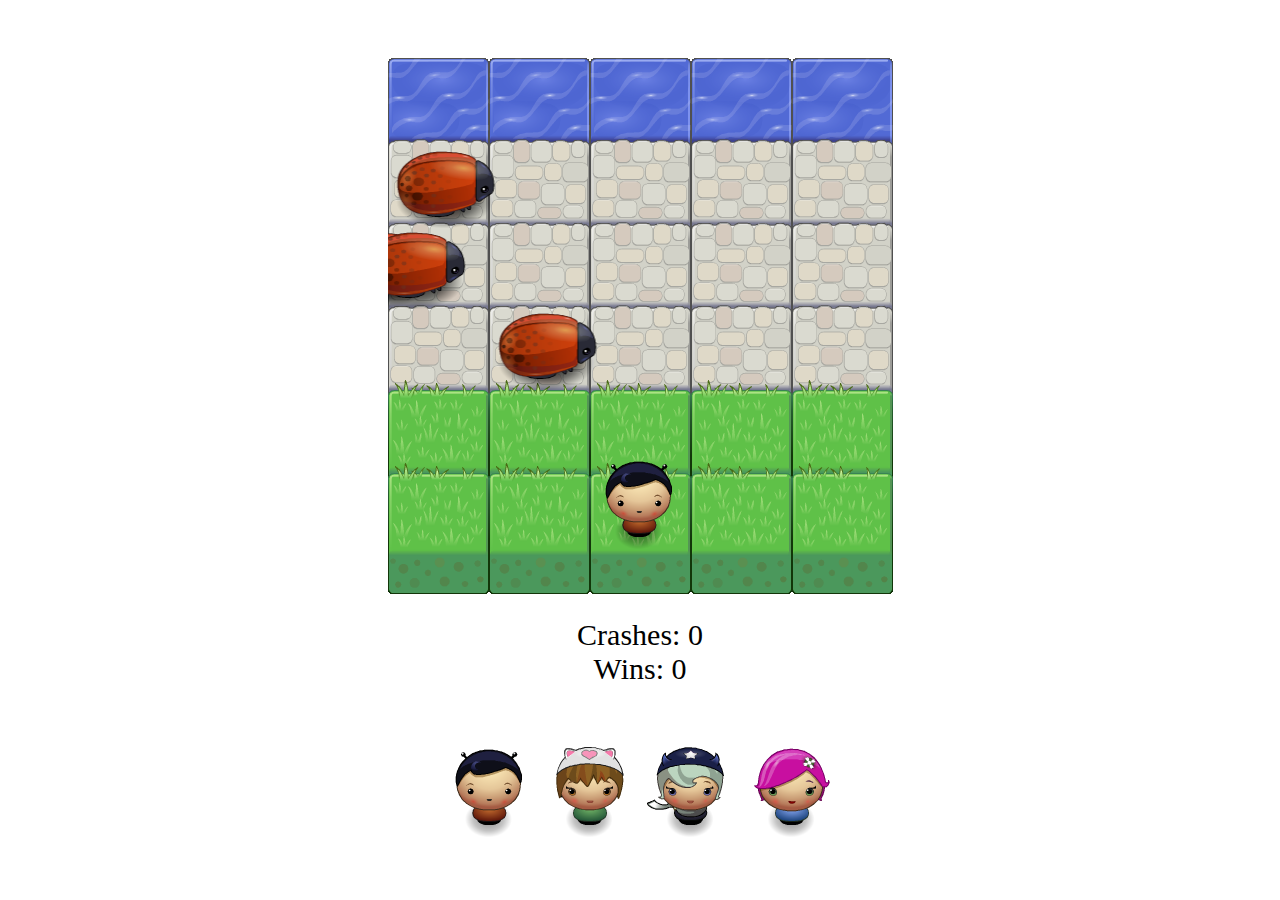
<file: docs/index.html>
<!DOCTYPE html>
<html>
<head>
    <meta charset="UTF-8">
    <title>Effective JavaScript: Frogger</title>
    <link rel="stylesheet" href="css/style.css">
</head>
<body>
    <script src="js/resources.js"></script>
    <script src="js/app.js"></script>
    <script src="js/engine.js"></script>
</body>
</html>
</file>
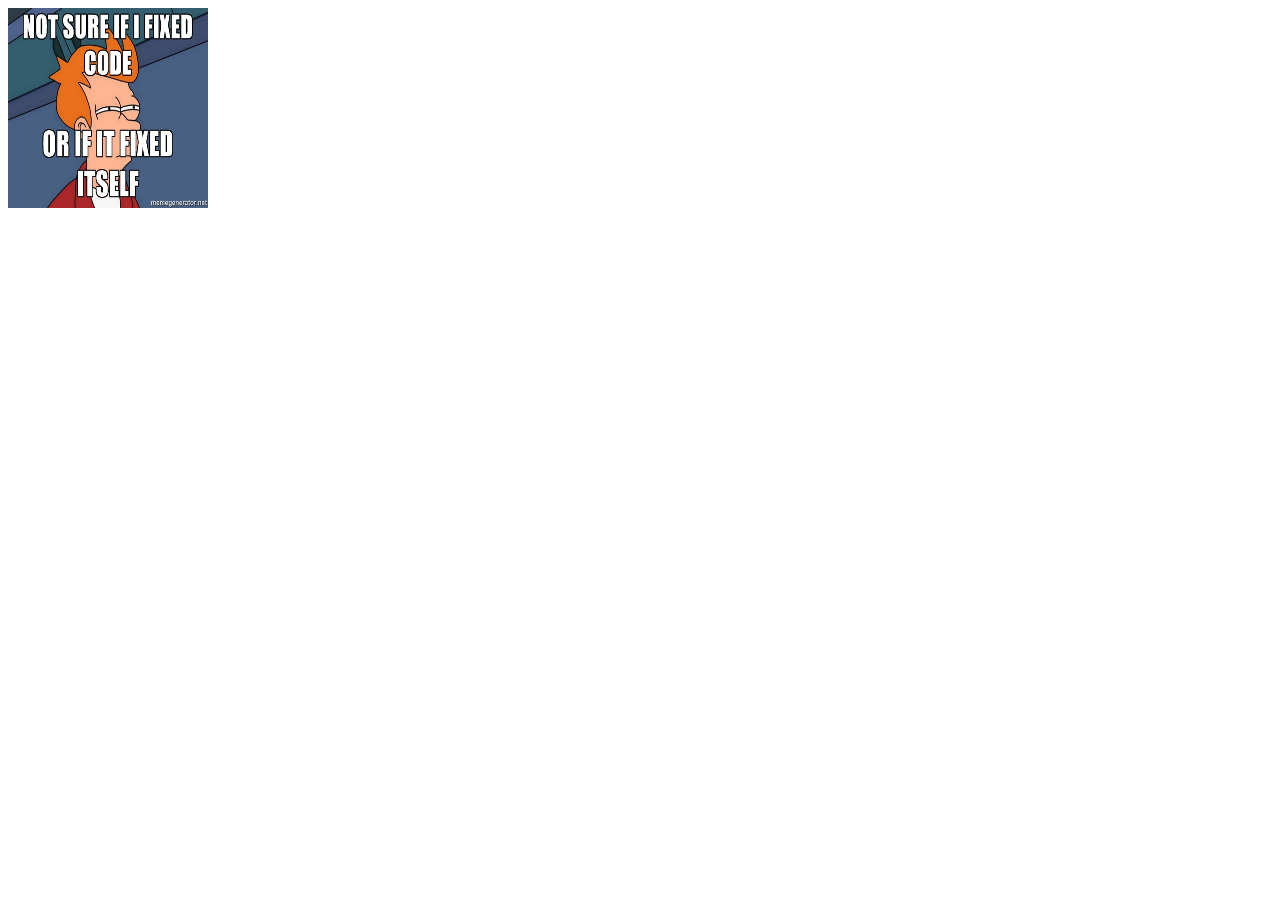
<file: canvas_exercises/basic_canvas_image.html>
<!DOCTYPE html>

<html>
<head>
</head>
<body>
  <canvas id="c" width="200" height="200"></canvas>
  <script>
    var c = document.getElementById("c");
    var ctx = c.getContext("2d");

    var image = new Image();

    image.addEventListener('load', function() {
      console.log("Loaded image");
      ctx.drawImage(image, 0, 0, c.width, c.height);
      var savedImage = c.toDataURL();
      window.open(savedImage);
    });

    image.src = "fry_fixed.jpg"
  </script>
</body>
</html>
</file>
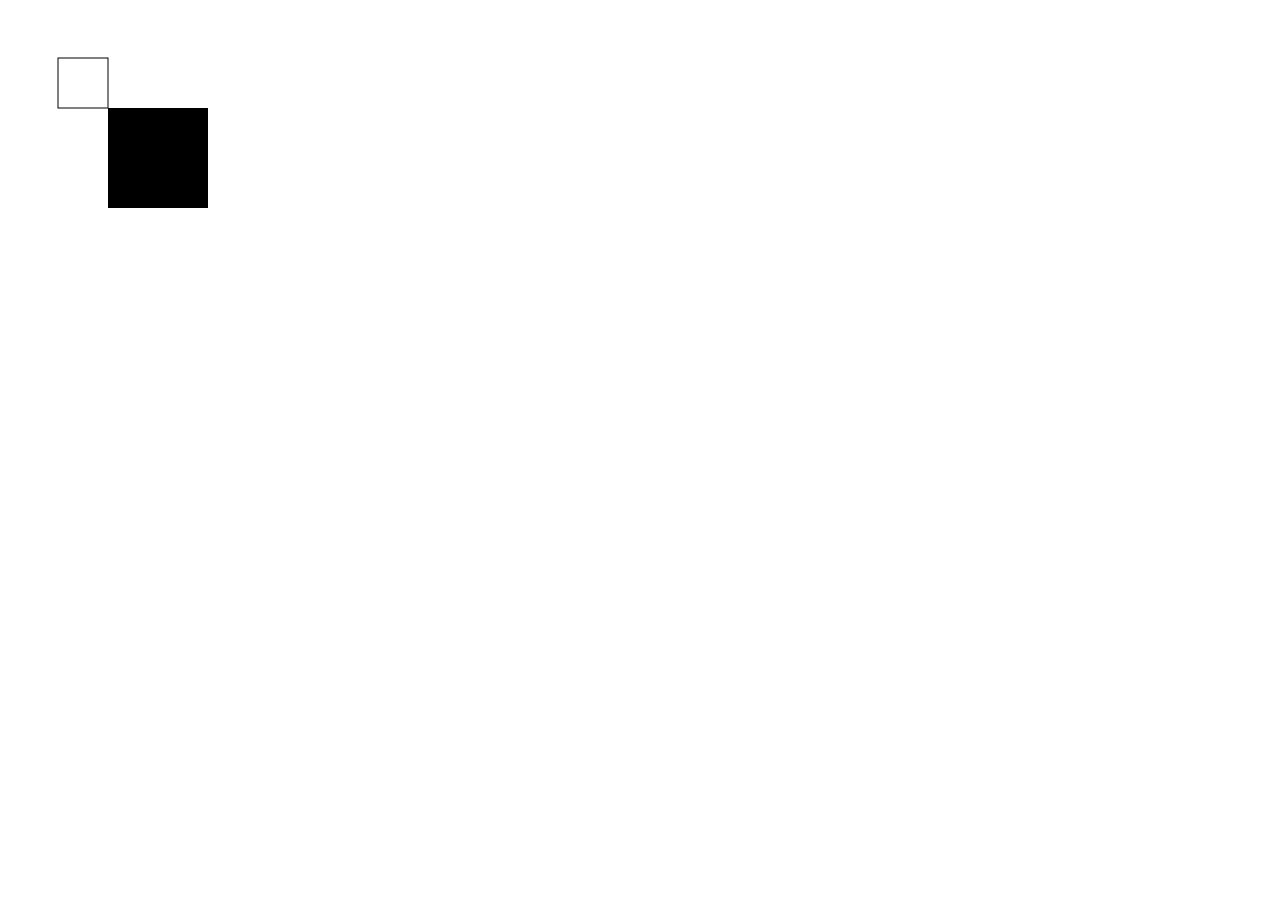
<file: canvas_exercises/basic_shapes1.html>
<!DOCTYPE html>

<html>
<head>
</head>
<body>
  <canvas id="c" width="500" height="500"></canvas>
  <script>
    var c = document.getElementById("c");
    var ctx = c.getContext("2d");

    ctx.fillRect(100, 100, 100, 100);

    ctx.strokeRect(50, 50, 50, 50);

  </script>
</body>
</html>
</file>
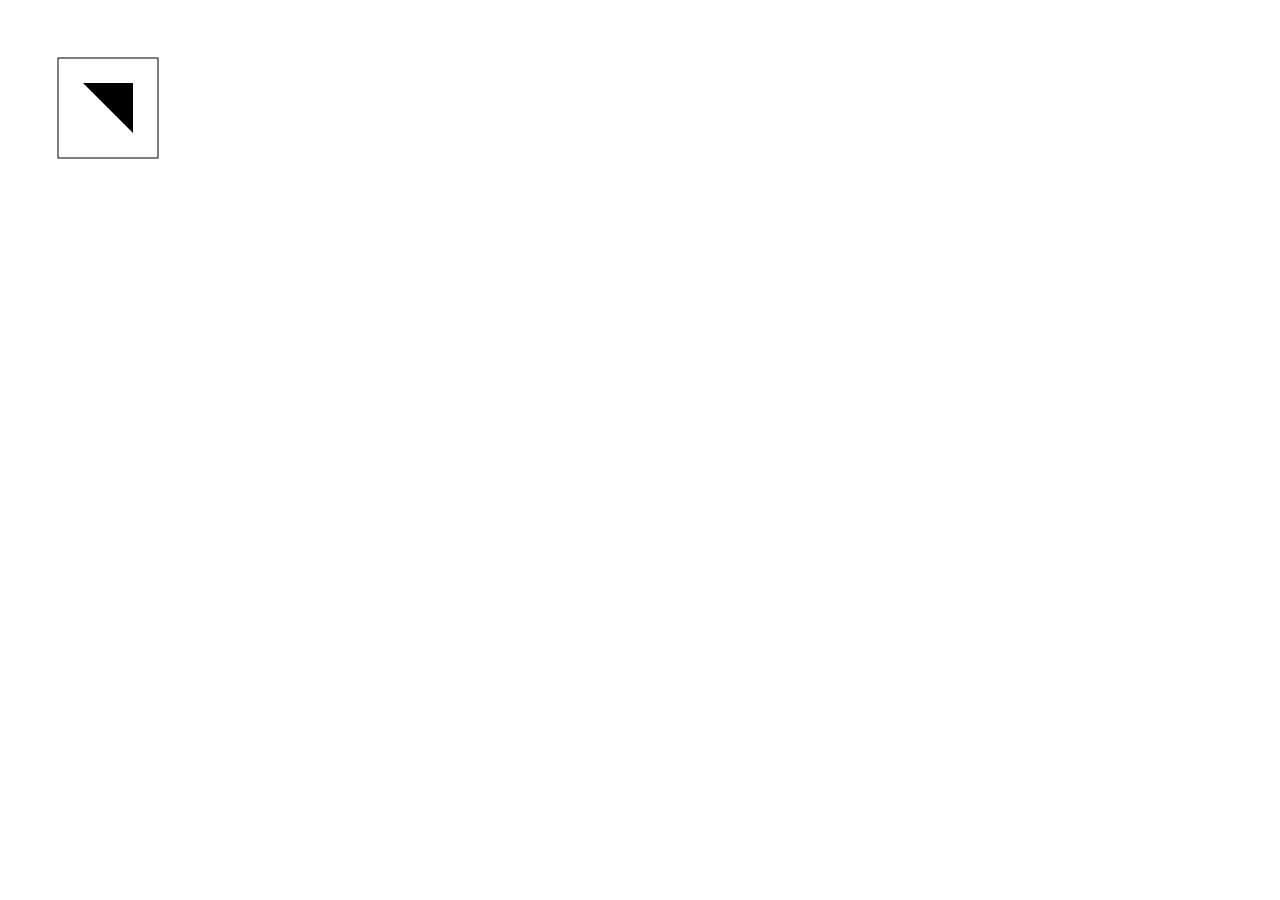
<file: canvas_exercises/basic_shapes2.html>
<!DOCTYPE html>

<html>
<head>
</head>
<body>
  <canvas id="c" width="500" height="500"></canvas>
  <script>
    var c = document.getElementById("c");
    var ctx = c.getContext("2d");

    ctx.strokeRect(50, 50, 100, 100);
    ctx.moveTo(75, 75);
    ctx.lineTo(125, 125);
    ctx.lineTo(125, 75);
    ctx.fill();

  </script>
</body>
</html>
</file>
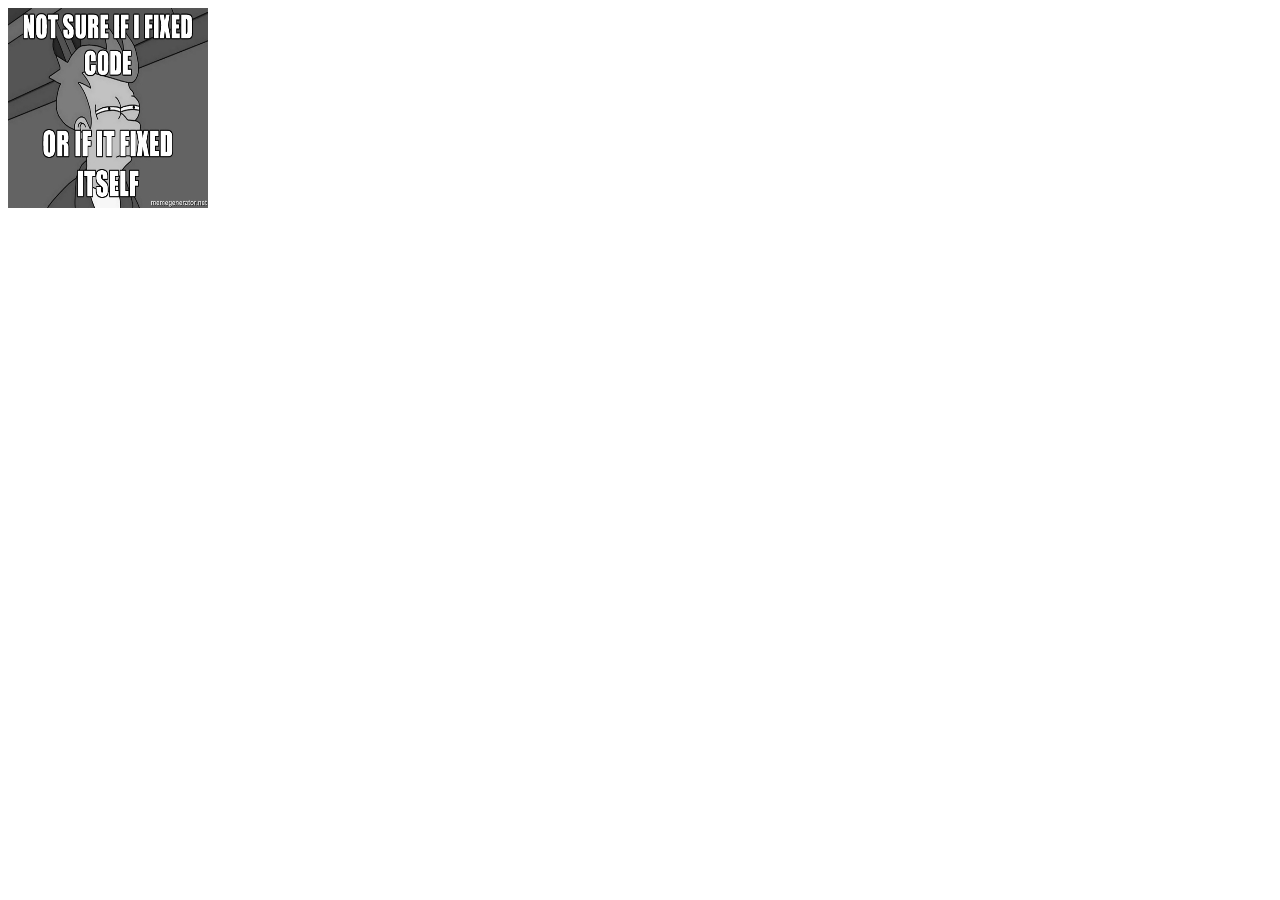
<file: canvas_exercises/grayscale.html>
<!DOCTYPE html>

<html>
<head>
</head>
<body>
  <canvas id="c" width="200" height="200"></canvas>
  <script>
    var c = document.getElementById("c");
    var ctx = c.getContext("2d");

    // Put image on canvas for testing
    var image = new Image();

    image.addEventListener('load', function() {
      console.log("Loaded image");
      ctx.drawImage(image, 0, 0, c.width, c.height);
      grayscale(ctx, c);
    });

    image.src = "fry_fixed.jpg"

    // Wrapper to make querying and settung pixels easier
    function ImageDataWrapper(imageData) {
      this.imageData = imageData;
    }
    ImageDataWrapper.prototype.getPixel = function(i) {
      var data = this.imageData.data;
       var pixel = {
         red: data[i * 4],
         green: data[ (i * 4) + 1 ],
         blue: data[ (i * 4) + 2 ],
         alpha: data[ (i * 4) + 3]
       };
       return pixel;
    };
    ImageDataWrapper.prototype.setPixel = function(i, red, green, blue, alpha) {
      var data = this.imageData.data;
      var offset = i * 4;
      data[offset] = red;
      data[offset + 1] = green;
      data[offset + 2] = blue;
      data[offset + 3] = alpha;
    }
    Object.defineProperty(ImageDataWrapper.prototype, 'length', {
      get: function() {
        return this.imageData.data.length / 4;
      }
    });

    function grayscale(context, canvas) {
      var data = new ImageDataWrapper(context.getImageData(0,0, canvas.width, canvas.height));
      for (var i = 0, max = data.length; i < max; i++) {
        var pixel = data.getPixel(i);
        var average = (pixel.red + pixel.green + pixel.blue) / 3;
        data.setPixel(i, average, average, average, 255);
      }
      ctx.putImageData(data.imageData, 0, 0);
      
    }
    

  </script>
</body>
</html>
</file>
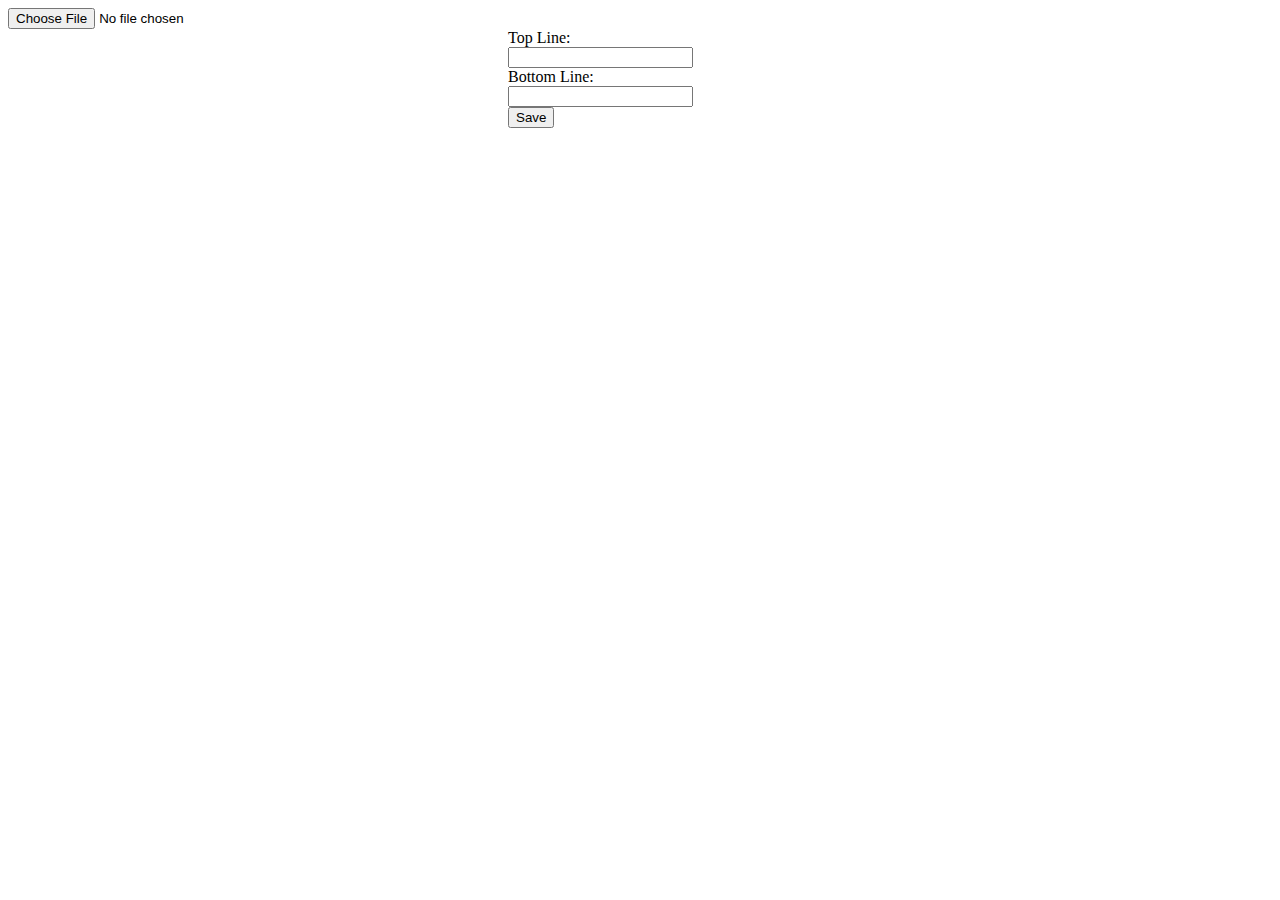
<file: canvas_exercises/MemeMaker.html>
<!DOCTYPE html>

<html>
<head>
  <title>MemeMaker-Simple</title>
    
  <meta name="viewport" content="width=device-width, initial-scale=1.0, maximum-scale=1.0">
  <meta name="mobile-web-app-capable" content="yes">
  <meta name="apple-mobile-web-app-capable" content="yes">
  <style>
    #image-container {
      display: flex;
    }
  </style>
</head>

<body>

  <div>
    <input type="file" id="file" />  
  </div>
  <div id="image-container">
    <canvas width="500" height="500"></canvas>
    <div>
      <span>Top Line:</span><br/>
      <input id="topLineText" type="text"><br/>
      <span>Bottom Line:</span><br/>
      <input id="bottomLineText" type="text"><br/>
      <button id="saveBtn">Save</button>
    </div>
  </div>
  <script>
    function textChangeListener (evt) {
      var id = evt.target.id;
      var text = evt.target.value;
      
      if (id == "topLineText") {
        window.topLineText = text;
      } else {
        window.bottomLineText = text;
      }
      
      redrawMeme(window.imageSrc, window.topLineText, window.bottomLineText);
    }
    
    function redrawMeme(image, topLine, bottomLine) {
      // Get Canvas2DContext
      var canvas = document.querySelector('canvas');
      var ctx = canvas.getContext("2d");

      // Draw image
      if (image != null)
        ctx.drawImage(image, 0, 0, canvas.width, canvas.height);

      // Drawing settings
      ctx.font = "30pt Impact";
      ctx.textAlign = "center";
      ctx.fillStyle = "white";
      ctx.strokeStyle = "black";
      ctx.lineWidth = 3;

      // Draw top line
      if (topLine != null) {
        ctx.fillText(topLine, canvas.width / 2, 40);
        ctx.strokeText(topLine, canvas.width / 2, 40);
      }

      // Draw bottom line
      if (bottomLine != null) {
        ctx.fillText(bottomLine, canvas.width / 2, canvas.height - 20);
        ctx.strokeText(bottomLine, canvas.width / 2, canvas.height - 20);
      }
      
    }
    
    function saveFile() {
      window.open(document.querySelector('canvas').toDataURL());
    }
    

    function handleFileSelect(evt) {
      var canvasWidth = 500;
      var canvasHeight = 500;
      var file = evt.target.files[0];
      
      
      
      var reader = new FileReader();
      reader.onload = function(fileObject) {
        var data = fileObject.target.result;
        
        // Create an image object
        var image = new Image();
        image.onload = function() {
          
          window.imageSrc = this;
          redrawMeme(window.imageSrc, null, null);
        }
        
        // Set image data to background image.
        image.src = data;
        console.log(fileObject.target.result);
      };
      reader.readAsDataURL(file)
    }
    
    window.topLineText = "";
    window.bottomLineText = "";
    var input1 = document.getElementById('topLineText');
    var input2 = document.getElementById('bottomLineText');
    input1.oninput = textChangeListener;
    input2.oninput = textChangeListener;
    document.getElementById('file').addEventListener('change', handleFileSelect, false);
    document.querySelector('button').addEventListener('click', saveFile, false);
  </script>

</body>
</html>
</file>
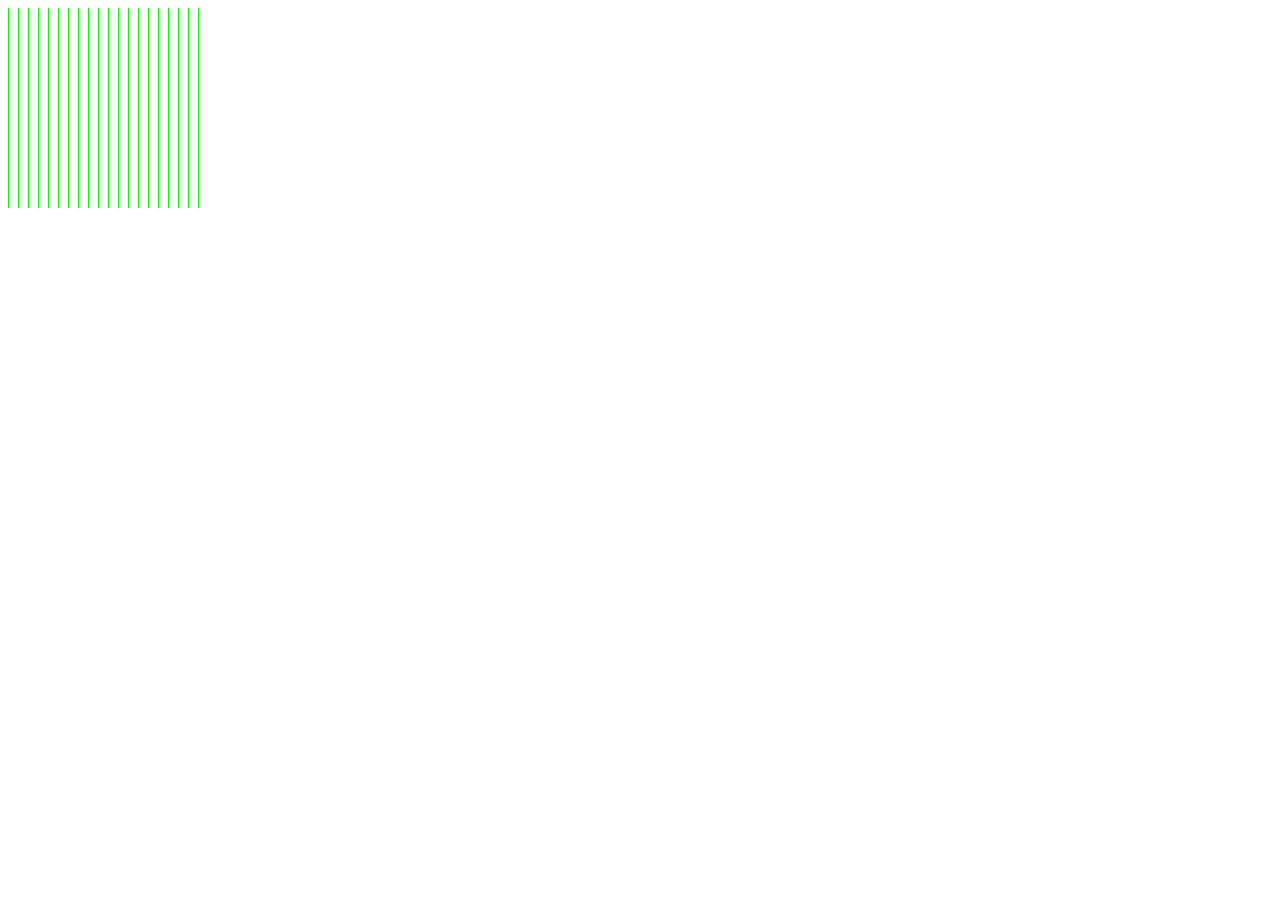
<file: canvas_exercises/paint_green.html>
<!DOCTYPE html>

<html>
<head>
</head>
<body>
  <canvas id="c" width="200" height="200"></canvas>
  <script>
    var c = document.getElementById("c");
    var ctx = c.getContext("2d");

    function paintGreen(context) {
      var data = context.getImageData(0,0, c.width, c.height)

      var PIXLENGTH = 4;
      var GREEN_OFFSET = 1;
      var ALPHA_OFFSET = 3;

      for (var i = 0, max = data.data.length; i < max; i += 10*PIXLENGTH) {
        data.data[i+GREEN_OFFSET] = 255;
        data.data[i+ALPHA_OFFSET] = 255;
      }
      context.putImageData(data, 0, 0);
    }

    paintGreen(ctx);

  </script>
</body>
</html>
</file>
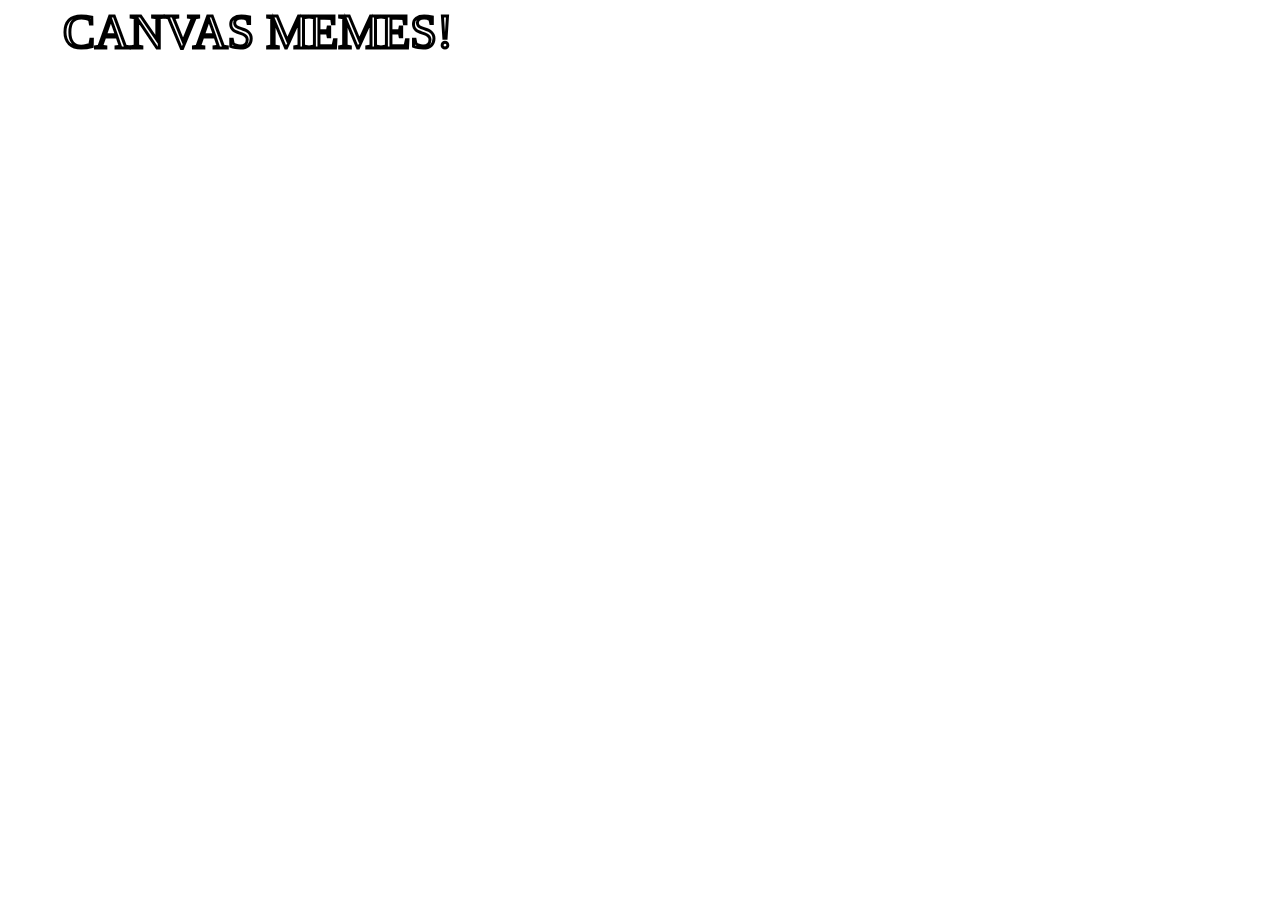
<file: canvas_exercises/text.html>
<!DOCTYPE html>

<html>
<head>
</head>
<body>
  <canvas id="c" width="500" height="500" style=""></canvas>
  <script>
    var c = document.getElementById("c");
    var ctx = c.getContext("2d");

    ctx.font = "36pt Impact";
    ctx.textAlign = "center";

    ctx.fillStyle = "white";
    ctx.fillText("CANVAS MEMES!", c.width / 2, 40);

    ctx.strokeStyle = "black";
    ctx.lineWidth = 3;
    ctx.strokeText("CANVAS MEMES!", c.width / 2, 40);

  </script>
</body>
</html>
</file>
<file: docs/css/style.css>
body {
    text-align: center;
}

.pointer {
    cursor: pointer;
}

.pointer:hover {
    background-color: #ededed;
}

.scoreboard {
    font-size: 30px;
}
</file>
